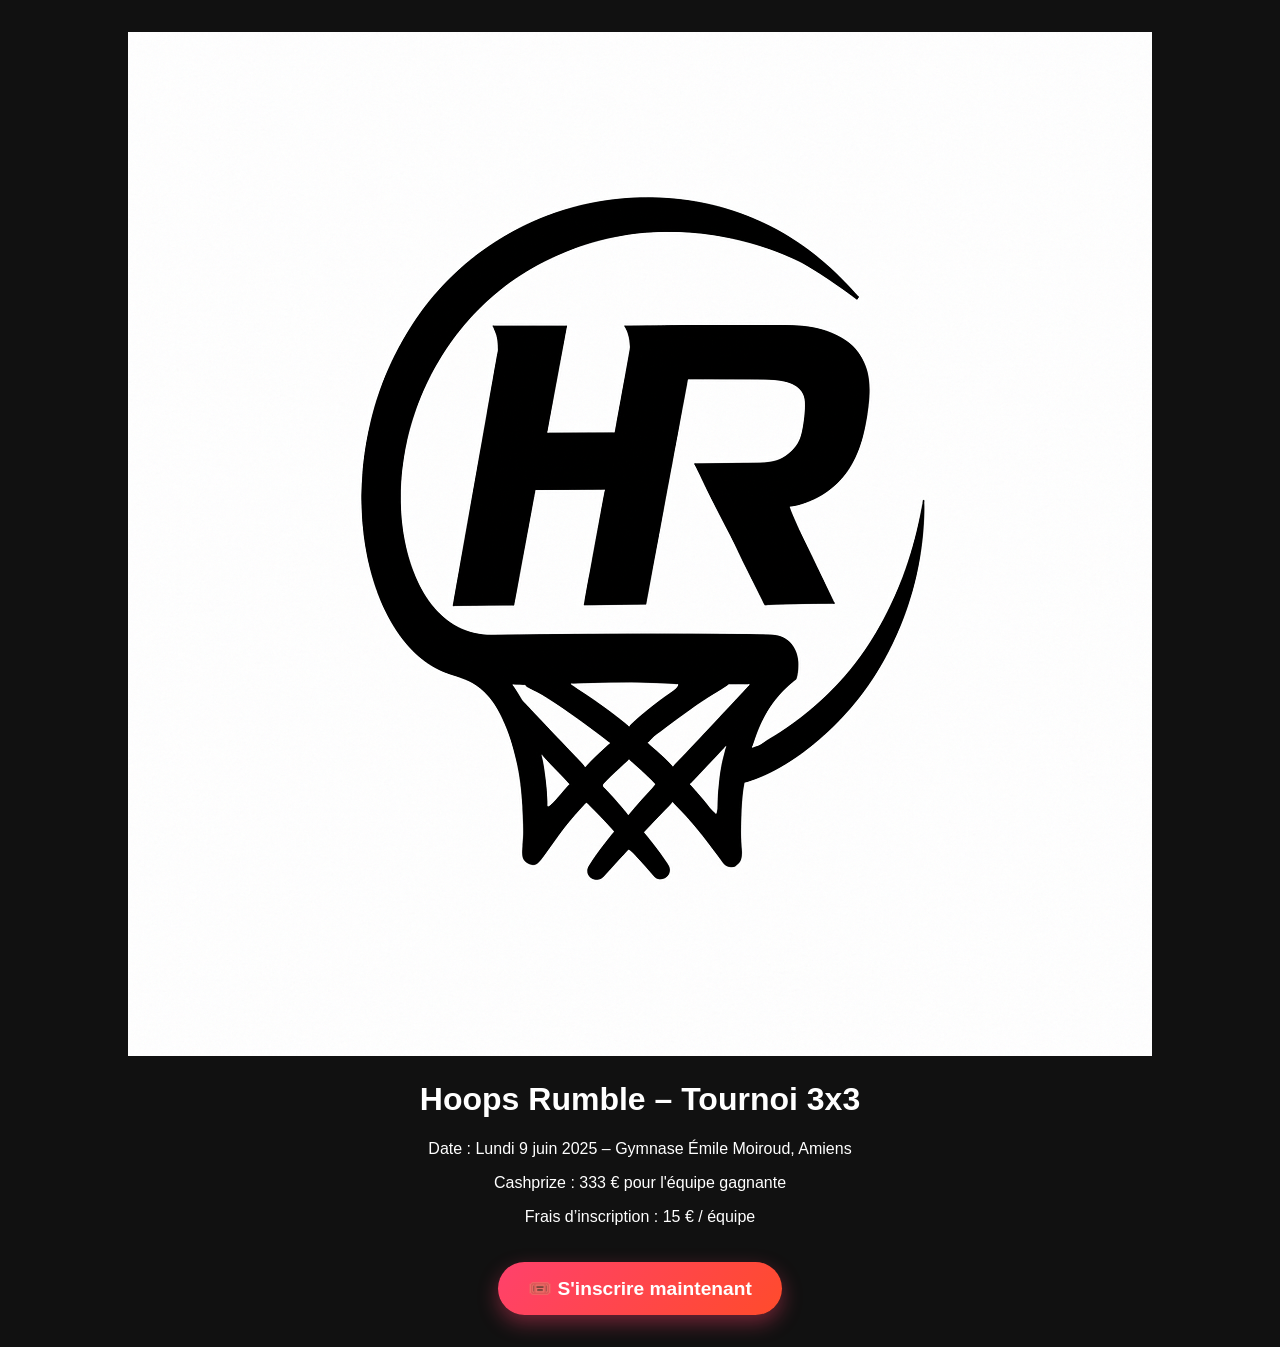
<file: index.html>
<!DOCTYPE html>
<html lang="fr">
<head>
  <meta charset="UTF-8" />
  <meta name="viewport" content="width=device-width, initial-scale=1.0"/>
  <title>Hoops Rumble</title>
  <link rel="stylesheet" href="style.css"/>
  <style>
    .inscription-button {
      display: inline-block;
      margin-top: 20px;
      padding: 15px 30px;
      font-size: 1.2rem;
      font-weight: bold;
      color: #fff;
      background: linear-gradient(135deg, #ff416c, #ff4b2b);
      border: none;
      border-radius: 50px;
      box-shadow: 0 8px 20px rgba(255, 65, 108, 0.4);
      text-decoration: none;
      transition: transform 0.3s ease, box-shadow 0.3s ease;
    }

    .inscription-button:hover {
      transform: scale(1.05);
      box-shadow: 0 10px 25px rgba(255, 65, 108, 0.6);
    }
  </style>
</head>
<body>
  <div class="container">
    <img src="logo.png" alt="Hoops Rumble Logo" class="logo"/>
    <h1>Hoops Rumble – Tournoi 3x3</h1>
    <p>Date : Lundi 9 juin 2025 – Gymnase Émile Moiroud, Amiens</p>
    <p>Cashprize : 333 € pour l'équipe gagnante</p>
    <p>Frais d’inscription : 15 € / équipe</p>
    <a href="https://www.paypal.com/ncp/payment/8M6EJU9UKWY7J" class="inscription-button" target="_blank" onclick="setTimeout(() => window.location.href='formulaire.html', 5000)">
      🎟️ S'inscrire maintenant
    </a>
  </div>
</body>
</html>
</file>
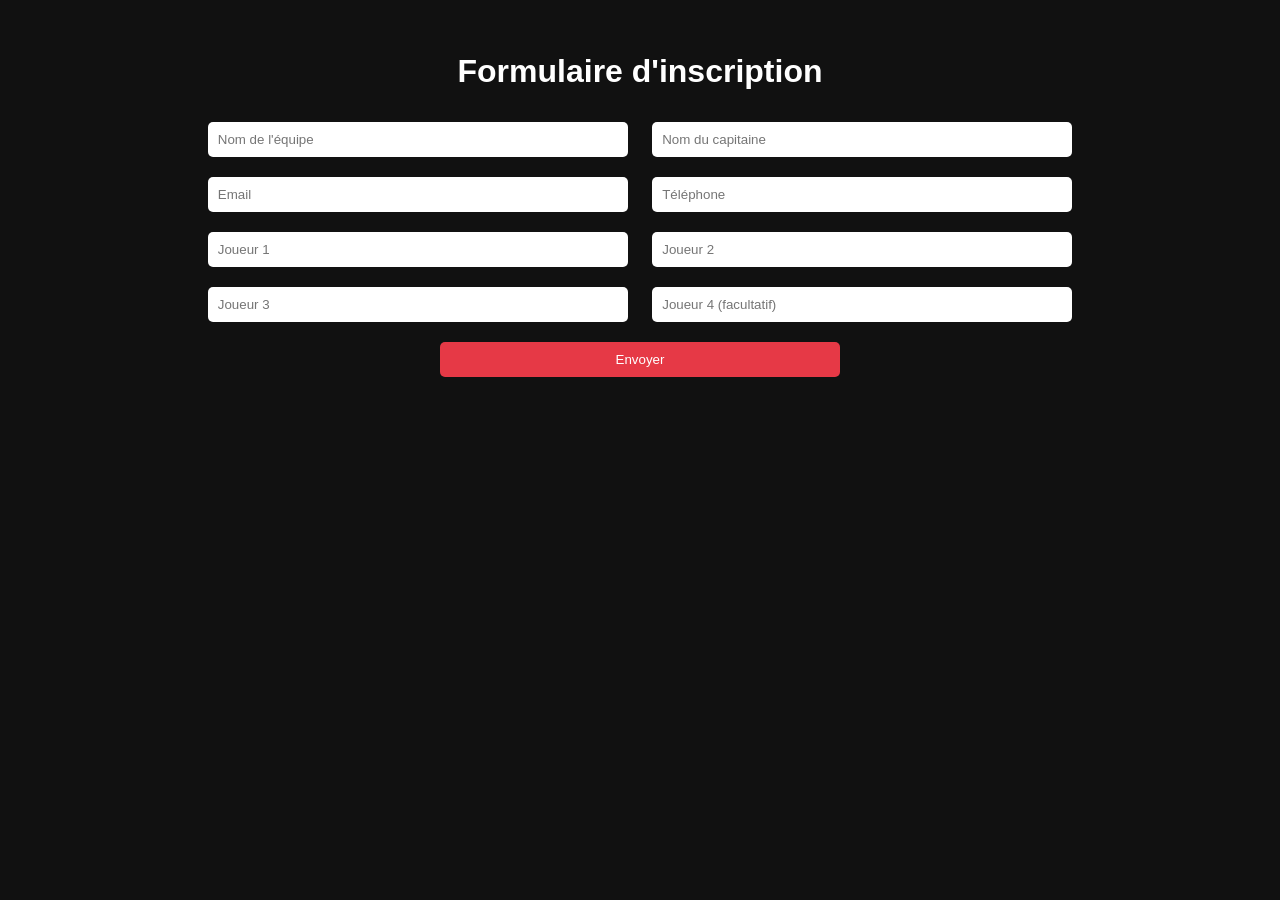
<file: formulaire.html>
<!DOCTYPE html>
<html lang="fr">
<head>
  <meta charset="UTF-8" />
  <title>Inscription - Hoops Rumble</title>
  <link rel="stylesheet" href="style.css"/>
</head>
<body>
  <div class="container">
    <h1>Formulaire d'inscription</h1>
    <form id="formulaire">
      <input type="text" name="team" placeholder="Nom de l'équipe" required />
      <input type="text" name="captain" placeholder="Nom du capitaine" required />
      <input type="email" name="email" placeholder="Email" required />
      <input type="text" name="phone" placeholder="Téléphone" required />
      <input type="text" name="player1" placeholder="Joueur 1" required />
      <input type="text" name="player2" placeholder="Joueur 2" required />
      <input type="text" name="player3" placeholder="Joueur 3" required />
      <input type="text" name="player4" placeholder="Joueur 4 (facultatif)" />
      <button type="submit">Envoyer</button>
    </form>
    <p id="confirmation"></p>
  </div>
  <script src="submit.js"></script>
</body>
</html>
</file>
<file: style.css>
body {
  font-family: 'Arial', sans-serif;
  background: #111;
  color: #fff;
  text-align: center;
  margin: 0;
  padding: 0;
}
.container {
  padding: 2rem;
}
input, button {
  padding: 10px;
  margin: 10px;
  width: 90%;
  max-width: 400px;
  border-radius: 5px;
  border: none;
}
button {
  background-color: #e63946;
  color: white;
  cursor: pointer;
}
</file>
